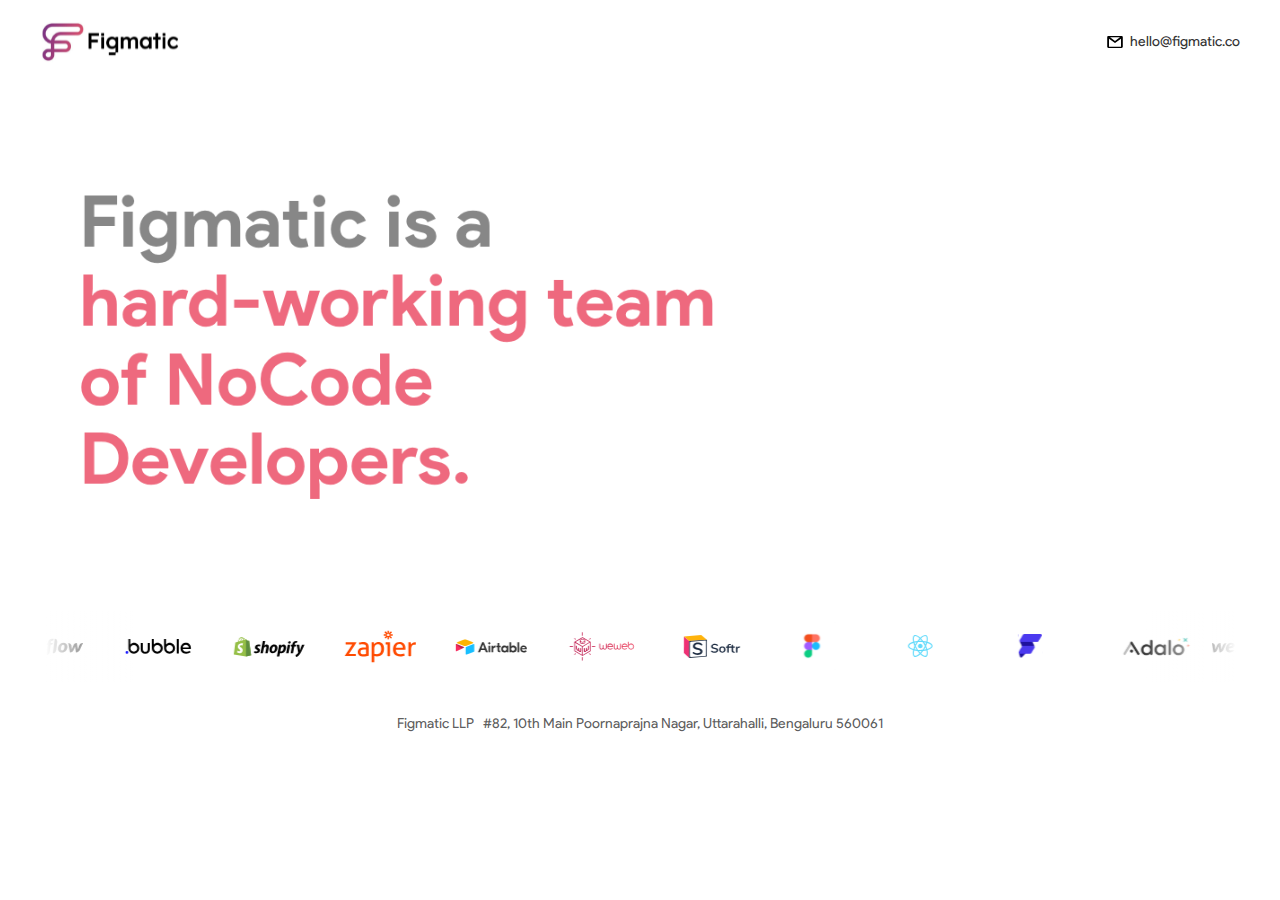
<file: index.html>
<!DOCTYPE html><!-- This site was created in Webflow. https://www.webflow.com --><!-- Last Published: Tue Jun 28 2022 17:50:47 GMT+0000 (Coordinated Universal Time) --><html data-wf-domain="figmatic-new.webflow.io" data-wf-page="623c326711b7430282b4314c" data-wf-site="623c326711b743e486b4314b" data-wf-status="1"><head><meta charset="utf-8"><title>Figmatic | Home</title><meta content="width=device-width, initial-scale=1" name="viewport"><meta content="lgqURaQrEpY2k1dfKmyg0pDXHdGO2Pv-Hbpq-Cs1Fek" name="google-site-verification"><meta content="Webflow" name="generator"><link href="/css/figmatic-new.webflow.00edd2ed0.css" rel="stylesheet" type="text/css"><!--[if lt IE 9]><script src="https://cdnjs.cloudflare.com/ajax/libs/html5shiv/3.7.3/html5shiv.min.js" type="text/javascript"></script><![endif]--><script type="text/javascript">!function(o,c){var n=c.documentElement,t=" w-mod-";n.className+=t+"js",("ontouchstart"in o||o.DocumentTouch&&c instanceof DocumentTouch)&&(n.className+=t+"touch")}(window,document);</script><link href="/images/62baeb62beaf51808050cb40_fav-icon%20-transprent.svg" rel="shortcut icon" type="image/x-icon"><link href="/images/62bae40dae1c9e2cd6a99247_webclip-transperent.svg" rel="apple-touch-icon"></head><body><div class="page-wrapper"><div data-animation="default" data-collapse="none" data-duration="400" data-easing="ease" data-easing2="ease" role="banner" class="nav-header w-nav"><div class="nav-container w-container"><div class="nav-wrapper"><a href="#" class="brand w-nav-brand"><img src="/images/62bae3932013a7e95cb18d5a_Logo-2.svg" alt="" class="nav-brand lazy"></a><nav role="navigation" class="nav-menu w-nav-menu"><img src="/images/62bb1fb39579dae4c1fa7340_icons8-gmail-logo.svg" alt="" class="mail-icon lazy"><a href="mailto:ravi.webflow@gmail.com" class="nav-link w-nav-link">hello@figmatic.co</a></nav><div class="menu-button w-nav-button"><div class="w-icon-nav-menu"></div></div></div></div></div><div class="figmatic-section wf-section"><div class="page-padding"><div class="container-medium w-container"><div class="w-layout-grid faq-grid"><div id="w-node-_8412c563-2467-9d1c-6f92-74c161279877-82b4314c" class="figmatic-heading-block"><h1 data-w-id="d2fc8bc1-772a-87c7-84ea-c04b89b8ab00" style="opacity:0" class="main-heading">Figmatic is a <br>‍<span class="main-heading-red">hard-working team <br>of NoCode Developers.</span></h1></div><div id="w-node-_296c97fe-cd05-a38a-f652-84e6317a5e91-82b4314c" class="figmatic-para-block"><p data-w-id="f1a0774b-393a-3a98-38e4-ce8d06bc64b5" style="opacity:0" class="main-para">We help you balance your workload with our development services. Whether you need help with a couple of web projects per month or a full team of developers that work directly in your systems.</p><p data-w-id="48549417-78dc-eba3-dcbd-e4f91efede1a" style="opacity:0" class="main-para">We are a team of NoCode developers (Not an agency) with vast experience in the design and development of Web and Mobile Applications.</p></div></div></div></div></div><div class="company-section wf-section"><div class="page-padding"><div class="container-medium w-container"><div class="marquee-wrapper"><div data-w-id="e9006ed9-bc8c-4f4f-a98f-b0fb16ab6b37" class="company-logos-block"><div class="w-layout-grid company-grid"><div id="w-node-ba1baba3-7e00-8cac-8ff0-b1728f894124-82b4314c" class="companies-block"><img src="/images/623eff3e57561a35cf8e8f67_Webflow%20Logo.svg" alt="" class="compani-icon lazy"></div><div id="w-node-ba1baba3-7e00-8cac-8ff0-b1728f894126-82b4314c" class="companies-block"><img src="/images/623eff47e48d403c6f79e248_bubble-io-logo-vector%201.svg" alt="" class="compani-icon lazy"></div><div id="w-node-ba1baba3-7e00-8cac-8ff0-b1728f894128-82b4314c" class="companies-block"><img src="/images/623eff4f9f13373165b0ef42_Shopify%20Logo.svg" alt="" class="compani-icon lazy"></div><div id="w-node-ba1baba3-7e00-8cac-8ff0-b1728f89412a-82b4314c" class="companies-block"><img src="/images/623eff55c7b9996d2e88f15e_Zapier%20Logo.svg" alt="" class="compani-icon lazy"></div><div id="w-node-ba1baba3-7e00-8cac-8ff0-b1728f89412c-82b4314c" class="companies-block"><img src="/images/623eff5ca88cf13cf9c508e6_Airtable%20Logo.svg" alt="" class="compani-icon lazy"></div><div id="w-node-ba1baba3-7e00-8cac-8ff0-b1728f89412e-82b4314c" class="companies-block"><img src="/images/623eff62eb9b327addaf7a17_WeWeb%20Logo.svg" alt="" class="compani-icon lazy"></div><div id="w-node-ba1baba3-7e00-8cac-8ff0-b1728f894130-82b4314c" class="companies-block"><img src="/images/623eff67a93841596b6b3450_Softr%20Logo.svg" alt="" class="compani-icon lazy"></div><div id="w-node-ba1baba3-7e00-8cac-8ff0-b1728f894132-82b4314c" class="companies-block"><img src="/images/623eff8f7503baf09e9430db_Figma%20Icon.svg" alt="" class="compani-icon lazy"></div><div id="w-node-ba1baba3-7e00-8cac-8ff0-b1728f894134-82b4314c" class="companies-block"><img src="/images/623eff94a878c43915dc1ce7_React%20Logo.svg" alt="" class="compani-icon lazy"></div><div id="w-node-ba1baba3-7e00-8cac-8ff0-b1728f894136-82b4314c" class="companies-block"><img src="/images/623eff99c7b99921cb88f1d6_Frame%204.svg" alt="" class="compani-icon lazy"></div><div id="w-node-ba1baba3-7e00-8cac-8ff0-b1728f894138-82b4314c" class="companies-block"><img src="/images/623eff9e8f730717d8f6cd12_Adalo%20Logo.svg" alt="" class="compani-icon lazy"></div></div><div class="w-layout-grid company-grid"><div id="w-node-_8e226c24-548c-df13-d674-de7872675e84-82b4314c" class="companies-block"><img src="/images/623eff3e57561a35cf8e8f67_Webflow%20Logo.svg" alt="" class="compani-icon lazy"></div><div id="w-node-_8e226c24-548c-df13-d674-de7872675e86-82b4314c" class="companies-block"><img src="/images/623eff47e48d403c6f79e248_bubble-io-logo-vector%201.svg" alt="" class="compani-icon lazy"></div><div id="w-node-_8e226c24-548c-df13-d674-de7872675e88-82b4314c" class="companies-block"><img src="/images/623eff4f9f13373165b0ef42_Shopify%20Logo.svg" alt="" class="compani-icon lazy"></div><div id="w-node-_8e226c24-548c-df13-d674-de7872675e8a-82b4314c" class="companies-block"><img src="/images/623eff55c7b9996d2e88f15e_Zapier%20Logo.svg" alt="" class="compani-icon lazy"></div><div id="w-node-_8e226c24-548c-df13-d674-de7872675e8c-82b4314c" class="companies-block"><img src="/images/623eff5ca88cf13cf9c508e6_Airtable%20Logo.svg" alt="" class="compani-icon lazy"></div><div id="w-node-_8e226c24-548c-df13-d674-de7872675e8e-82b4314c" class="companies-block"><img src="/images/623eff62eb9b327addaf7a17_WeWeb%20Logo.svg" alt="" class="compani-icon lazy"></div><div id="w-node-_8e226c24-548c-df13-d674-de7872675e90-82b4314c" class="companies-block"><img src="/images/623eff67a93841596b6b3450_Softr%20Logo.svg" alt="" class="compani-icon lazy"></div><div id="w-node-_8e226c24-548c-df13-d674-de7872675e92-82b4314c" class="companies-block"><img src="/images/623eff8f7503baf09e9430db_Figma%20Icon.svg" alt="" class="compani-icon lazy"></div><div id="w-node-_8e226c24-548c-df13-d674-de7872675e94-82b4314c" class="companies-block"><img src="/images/623eff94a878c43915dc1ce7_React%20Logo.svg" alt="" class="compani-icon lazy"></div><div id="w-node-_8e226c24-548c-df13-d674-de7872675e96-82b4314c" class="companies-block"><img src="/images/623eff99c7b99921cb88f1d6_Frame%204.svg" alt="" class="compani-icon lazy"></div><div id="w-node-_8e226c24-548c-df13-d674-de7872675e98-82b4314c" class="companies-block"><img src="/images/623eff9e8f730717d8f6cd12_Adalo%20Logo.svg" alt="" class="compani-icon lazy"></div></div></div><div class="gradient-left-wrapper"></div><div class="gradient-right-wrapper"></div></div></div></div></div><div class="footer-section wf-section"><div class="page-padding"><div class="container-medium w-container"><div class="footer-block"><div class="footer-text">Figmatic LLP &nbsp; #82, 10th Main Poornaprajna Nagar, Uttarahalli, Bengaluru 560061</div></div></div></div></div></div><script src="/js/jquery-3.5.1.min.dc5e7f18c8.js" type="text/javascript" crossorigin="anonymous"></script><script src="/js/webflow.9e2f6c2fe.js" type="text/javascript"></script><!--[if lte IE 9]><script src="//cdnjs.cloudflare.com/ajax/libs/placeholders/3.0.2/placeholders.min.js"></script><![endif]-->
</body></html>
</file>
<file: css/figmatic-new.webflow.00edd2ed0.css>
/* Generated on: Tue Jun 28 2022 17:50:47 GMT+0000 (Coordinated Universal Time) */
/* ==========================================================================
   normalize.css v3.0.3 | MIT License | github.com/necolas/normalize.css 
   ========================================================================== */
/*! normalize.css v3.0.3 | MIT License | github.com/necolas/normalize.css */html{font-family:sans-serif;-ms-text-size-adjust:100%;-webkit-text-size-adjust:100%}body{margin:0}article,aside,details,figcaption,figure,footer,header,hgroup,main,menu,nav,section,summary{display:block}audio,canvas,progress,video{display:inline-block;vertical-align:baseline}audio:not([controls]){display:none;height:0}[hidden],template{display:none}a{background-color:transparent}a:active,a:hover{outline:0}abbr[title]{border-bottom:1px dotted}b,strong{font-weight:bold}dfn{font-style:italic}h1{font-size:2em;margin:.67em 0}mark{background:#ff0;color:#000}small{font-size:80%}sub,sup{font-size:75%;line-height:0;position:relative;vertical-align:baseline}sup{top:-0.5em}sub{bottom:-0.25em}img{border:0}svg:not(:root){overflow:hidden}figure{margin:1em 40px}hr{box-sizing:content-box;height:0}pre{overflow:auto}code,kbd,pre,samp{font-family:monospace,monospace;font-size:1em}button,input,optgroup,select,textarea{color:inherit;font:inherit;margin:0}button{overflow:visible}button,select{text-transform:none}button,html input[type="button"],input[type="reset"]{-webkit-appearance:button;cursor:pointer}button[disabled],html input[disabled]{cursor:default}button::-moz-focus-inner,input::-moz-focus-inner{border:0;padding:0}input{line-height:normal}input[type='checkbox'],input[type='radio']{box-sizing:border-box;padding:0}input[type='number']::-webkit-inner-spin-button,input[type='number']::-webkit-outer-spin-button{height:auto}input[type='search']{-webkit-appearance:none}input[type='search']::-webkit-search-cancel-button,input[type='search']::-webkit-search-decoration{-webkit-appearance:none}fieldset{border:1px solid #c0c0c0;margin:0 2px;padding:.35em .625em .75em}legend{border:0;padding:0}textarea{overflow:auto}optgroup{font-weight:bold}table{border-collapse:collapse;border-spacing:0}td,th{padding:0}

/* ==========================================================================
   Start of base Webflow CSS - If you're looking for some ultra-clean CSS, skip the boilerplate and see the unminified code below.
   ========================================================================== */
@font-face{font-family:'webflow-icons';src:url("[data-uri]") format('truetype');font-weight:normal;font-style:normal}[class^="w-icon-"],[class*=" w-icon-"]{font-family:'webflow-icons' !important;speak:none;font-style:normal;font-weight:normal;font-variant:normal;text-transform:none;line-height:1;-webkit-font-smoothing:antialiased;-moz-osx-font-smoothing:grayscale}.w-icon-slider-right:before{content:"\e600"}.w-icon-slider-left:before{content:"\e601"}.w-icon-nav-menu:before{content:"\e602"}.w-icon-arrow-down:before,.w-icon-dropdown-toggle:before{content:"\e603"}.w-icon-file-upload-remove:before{content:"\e900"}.w-icon-file-upload-icon:before{content:"\e903"}*{-webkit-box-sizing:border-box;-moz-box-sizing:border-box;box-sizing:border-box}html{height:100%}body{margin:0;min-height:100%;background-color:#fff;font-family:Arial,sans-serif;font-size:14px;line-height:20px;color:#333}img{max-width:100%;vertical-align:middle;display:inline-block}html.w-mod-touch *{background-attachment:scroll !important}.w-block{display:block}.w-inline-block{max-width:100%;display:inline-block}.w-clearfix:before,.w-clearfix:after{content:" ";display:table;grid-column-start:1;grid-row-start:1;grid-column-end:2;grid-row-end:2}.w-clearfix:after{clear:both}.w-hidden{display:none}.w-button{display:inline-block;padding:9px 15px;background-color:#3898EC;color:white;border:0;line-height:inherit;text-decoration:none;cursor:pointer;border-radius:0}input.w-button{-webkit-appearance:button}html[data-w-dynpage] [data-w-cloak]{color:transparent !important}.w-webflow-badge,.w-webflow-badge *{position:static;left:auto;top:auto;right:auto;bottom:auto;z-index:auto;display:block;visibility:visible;overflow:visible;overflow-x:visible;overflow-y:visible;box-sizing:border-box;width:auto;height:auto;max-height:none;max-width:none;min-height:0;min-width:0;margin:0;padding:0;float:none;clear:none;border:0 none transparent;border-radius:0;background:none;background-image:none;background-position:0 0;background-size:auto auto;background-repeat:repeat;background-origin:padding-box;background-clip:border-box;background-attachment:scroll;background-color:transparent;box-shadow:none;opacity:1;transform:none;transition:none;direction:ltr;font-family:inherit;font-weight:inherit;color:inherit;font-size:inherit;line-height:inherit;font-style:inherit;font-variant:inherit;text-align:inherit;letter-spacing:inherit;text-decoration:inherit;text-indent:0;text-transform:inherit;list-style-type:disc;text-shadow:none;font-smoothing:auto;vertical-align:baseline;cursor:inherit;white-space:inherit;word-break:normal;word-spacing:normal;word-wrap:normal}.w-webflow-badge{position:fixed !important;display:inline-block !important;visibility:visible !important;z-index:2147483647 !important;top:auto !important;right:12px !important;bottom:12px !important;left:auto !important;color:#AAADB0 !important;background-color:#fff !important;border-radius:3px !important;padding:6px 8px 6px 6px !important;font-size:12px !important;opacity:1 !important;line-height:14px !important;text-decoration:none !important;transform:none !important;margin:0 !important;width:auto !important;height:auto !important;overflow:visible !important;white-space:nowrap;box-shadow:0 0 0 1px rgba(0,0,0,0.1),0 1px 3px rgba(0,0,0,0.1);cursor:pointer}.w-webflow-badge>img{display:inline-block !important;visibility:visible !important;opacity:1 !important;vertical-align:middle !important}h1,h2,h3,h4,h5,h6{font-weight:bold;margin-bottom:10px}h1{font-size:38px;line-height:44px;margin-top:20px}h2{font-size:32px;line-height:36px;margin-top:20px}h3{font-size:24px;line-height:30px;margin-top:20px}h4{font-size:18px;line-height:24px;margin-top:10px}h5{font-size:14px;line-height:20px;margin-top:10px}h6{font-size:12px;line-height:18px;margin-top:10px}p{margin-top:0;margin-bottom:10px}blockquote{margin:0 0 10px 0;padding:10px 20px;border-left:5px solid #E2E2E2;font-size:18px;line-height:22px}figure{margin:0;margin-bottom:10px}figcaption{margin-top:5px;text-align:center}ul,ol{margin-top:0;margin-bottom:10px;padding-left:40px}.w-list-unstyled{padding-left:0;list-style:none}.w-embed:before,.w-embed:after{content:" ";display:table;grid-column-start:1;grid-row-start:1;grid-column-end:2;grid-row-end:2}.w-embed:after{clear:both}.w-video{width:100%;position:relative;padding:0}.w-video iframe,.w-video object,.w-video embed{position:absolute;top:0;left:0;width:100%;height:100%;border:none}fieldset{padding:0;margin:0;border:0}button,html input[type='button'],input[type='reset']{border:0;cursor:pointer;-webkit-appearance:button}.w-form{margin:0 0 15px}.w-form-done{display:none;padding:20px;text-align:center;background-color:#dddddd}.w-form-fail{display:none;margin-top:10px;padding:10px;background-color:#ffdede}label{display:block;margin-bottom:5px;font-weight:bold}.w-input,.w-select{display:block;width:100%;height:38px;padding:8px 12px;margin-bottom:10px;font-size:14px;line-height:1.42857143;color:#333333;vertical-align:middle;background-color:#ffffff;border:1px solid #cccccc}.w-input:-moz-placeholder,.w-select:-moz-placeholder{color:#999}.w-input::-moz-placeholder,.w-select::-moz-placeholder{color:#999;opacity:1}.w-input:-ms-input-placeholder,.w-select:-ms-input-placeholder{color:#999}.w-input::-webkit-input-placeholder,.w-select::-webkit-input-placeholder{color:#999}.w-input:focus,.w-select:focus{border-color:#3898EC;outline:0}.w-input[disabled],.w-select[disabled],.w-input[readonly],.w-select[readonly],fieldset[disabled] .w-input,fieldset[disabled] .w-select{cursor:not-allowed}.w-input[disabled]:not(.w-input-disabled),.w-select[disabled]:not(.w-input-disabled),.w-input[readonly],.w-select[readonly],fieldset[disabled]:not(.w-input-disabled) .w-input,fieldset[disabled]:not(.w-input-disabled) .w-select{background-color:#eeeeee}textarea.w-input,textarea.w-select{height:auto}.w-select{background-color:#f3f3f3}.w-select[multiple]{height:auto}.w-form-label{display:inline-block;cursor:pointer;font-weight:normal;margin-bottom:0}.w-radio{display:block;margin-bottom:5px;padding-left:20px}.w-radio:before,.w-radio:after{content:" ";display:table;grid-column-start:1;grid-row-start:1;grid-column-end:2;grid-row-end:2}.w-radio:after{clear:both}.w-radio-input{margin:4px 0 0;margin-top:1px \9;line-height:normal;float:left;margin-left:-20px}.w-radio-input{margin-top:3px}.w-file-upload{display:block;margin-bottom:10px}.w-file-upload-input{width:.1px;height:.1px;opacity:0;overflow:hidden;position:absolute;z-index:-100}.w-file-upload-default,.w-file-upload-uploading,.w-file-upload-success{display:inline-block;color:#333333}.w-file-upload-error{display:block;margin-top:10px}.w-file-upload-default.w-hidden,.w-file-upload-uploading.w-hidden,.w-file-upload-error.w-hidden,.w-file-upload-success.w-hidden{display:none}.w-file-upload-uploading-btn{display:flex;font-size:14px;font-weight:normal;cursor:pointer;margin:0;padding:8px 12px;border:1px solid #cccccc;background-color:#fafafa}.w-file-upload-file{display:flex;flex-grow:1;justify-content:space-between;margin:0;padding:8px 9px 8px 11px;border:1px solid #cccccc;background-color:#fafafa}.w-file-upload-file-name{font-size:14px;font-weight:normal;display:block}.w-file-remove-link{margin-top:3px;margin-left:10px;width:auto;height:auto;padding:3px;display:block;cursor:pointer}.w-icon-file-upload-remove{margin:auto;font-size:10px}.w-file-upload-error-msg{display:inline-block;color:#ea384c;padding:2px 0}.w-file-upload-info{display:inline-block;line-height:38px;padding:0 12px}.w-file-upload-label{display:inline-block;font-size:14px;font-weight:normal;cursor:pointer;margin:0;padding:8px 12px;border:1px solid #cccccc;background-color:#fafafa}.w-icon-file-upload-icon,.w-icon-file-upload-uploading{display:inline-block;margin-right:8px;width:20px}.w-icon-file-upload-uploading{height:20px}.w-container{margin-left:auto;margin-right:auto;max-width:940px}.w-container:before,.w-container:after{content:" ";display:table;grid-column-start:1;grid-row-start:1;grid-column-end:2;grid-row-end:2}.w-container:after{clear:both}.w-container .w-row{margin-left:-10px;margin-right:-10px}.w-row:before,.w-row:after{content:" ";display:table;grid-column-start:1;grid-row-start:1;grid-column-end:2;grid-row-end:2}.w-row:after{clear:both}.w-row .w-row{margin-left:0;margin-right:0}.w-col{position:relative;float:left;width:100%;min-height:1px;padding-left:10px;padding-right:10px}.w-col .w-col{padding-left:0;padding-right:0}.w-col-1{width:8.33333333%}.w-col-2{width:16.66666667%}.w-col-3{width:25%}.w-col-4{width:33.33333333%}.w-col-5{width:41.66666667%}.w-col-6{width:50%}.w-col-7{width:58.33333333%}.w-col-8{width:66.66666667%}.w-col-9{width:75%}.w-col-10{width:83.33333333%}.w-col-11{width:91.66666667%}.w-col-12{width:100%}.w-hidden-main{display:none !important}@media screen and (max-width:991px){.w-container{max-width:728px}.w-hidden-main{display:inherit !important}.w-hidden-medium{display:none !important}.w-col-medium-1{width:8.33333333%}.w-col-medium-2{width:16.66666667%}.w-col-medium-3{width:25%}.w-col-medium-4{width:33.33333333%}.w-col-medium-5{width:41.66666667%}.w-col-medium-6{width:50%}.w-col-medium-7{width:58.33333333%}.w-col-medium-8{width:66.66666667%}.w-col-medium-9{width:75%}.w-col-medium-10{width:83.33333333%}.w-col-medium-11{width:91.66666667%}.w-col-medium-12{width:100%}.w-col-stack{width:100%;left:auto;right:auto}}@media screen and (max-width:767px){.w-hidden-main{display:inherit !important}.w-hidden-medium{display:inherit !important}.w-hidden-small{display:none !important}.w-row,.w-container .w-row{margin-left:0;margin-right:0}.w-col{width:100%;left:auto;right:auto}.w-col-small-1{width:8.33333333%}.w-col-small-2{width:16.66666667%}.w-col-small-3{width:25%}.w-col-small-4{width:33.33333333%}.w-col-small-5{width:41.66666667%}.w-col-small-6{width:50%}.w-col-small-7{width:58.33333333%}.w-col-small-8{width:66.66666667%}.w-col-small-9{width:75%}.w-col-small-10{width:83.33333333%}.w-col-small-11{width:91.66666667%}.w-col-small-12{width:100%}}@media screen and (max-width:479px){.w-container{max-width:none}.w-hidden-main{display:inherit !important}.w-hidden-medium{display:inherit !important}.w-hidden-small{display:inherit !important}.w-hidden-tiny{display:none !important}.w-col{width:100%}.w-col-tiny-1{width:8.33333333%}.w-col-tiny-2{width:16.66666667%}.w-col-tiny-3{width:25%}.w-col-tiny-4{width:33.33333333%}.w-col-tiny-5{width:41.66666667%}.w-col-tiny-6{width:50%}.w-col-tiny-7{width:58.33333333%}.w-col-tiny-8{width:66.66666667%}.w-col-tiny-9{width:75%}.w-col-tiny-10{width:83.33333333%}.w-col-tiny-11{width:91.66666667%}.w-col-tiny-12{width:100%}}.w-widget{position:relative}.w-widget-map{width:100%;height:400px}.w-widget-map label{width:auto;display:inline}.w-widget-map img{max-width:inherit}.w-widget-map .gm-style-iw{text-align:center}.w-widget-map .gm-style-iw>button{display:none !important}.w-widget-twitter{overflow:hidden}.w-widget-twitter-count-shim{display:inline-block;vertical-align:top;position:relative;width:28px;height:20px;text-align:center;background:white;border:#758696 solid 1px;border-radius:3px}.w-widget-twitter-count-shim *{pointer-events:none;-webkit-user-select:none;-moz-user-select:none;-ms-user-select:none;user-select:none}.w-widget-twitter-count-shim .w-widget-twitter-count-inner{position:relative;font-size:15px;line-height:12px;text-align:center;color:#999;font-family:serif}.w-widget-twitter-count-shim .w-widget-twitter-count-clear{position:relative;display:block}.w-widget-twitter-count-shim.w--large{width:36px;height:28px}.w-widget-twitter-count-shim.w--large .w-widget-twitter-count-inner{font-size:18px;line-height:18px}.w-widget-twitter-count-shim:not(.w--vertical){margin-left:5px;margin-right:8px}.w-widget-twitter-count-shim:not(.w--vertical).w--large{margin-left:6px}.w-widget-twitter-count-shim:not(.w--vertical):before,.w-widget-twitter-count-shim:not(.w--vertical):after{top:50%;left:0;border:solid transparent;content:' ';height:0;width:0;position:absolute;pointer-events:none}.w-widget-twitter-count-shim:not(.w--vertical):before{border-color:rgba(117,134,150,0);border-right-color:#5d6c7b;border-width:4px;margin-left:-9px;margin-top:-4px}.w-widget-twitter-count-shim:not(.w--vertical).w--large:before{border-width:5px;margin-left:-10px;margin-top:-5px}.w-widget-twitter-count-shim:not(.w--vertical):after{border-color:rgba(255,255,255,0);border-right-color:white;border-width:4px;margin-left:-8px;margin-top:-4px}.w-widget-twitter-count-shim:not(.w--vertical).w--large:after{border-width:5px;margin-left:-9px;margin-top:-5px}.w-widget-twitter-count-shim.w--vertical{width:61px;height:33px;margin-bottom:8px}.w-widget-twitter-count-shim.w--vertical:before,.w-widget-twitter-count-shim.w--vertical:after{top:100%;left:50%;border:solid transparent;content:' ';height:0;width:0;position:absolute;pointer-events:none}.w-widget-twitter-count-shim.w--vertical:before{border-color:rgba(117,134,150,0);border-top-color:#5d6c7b;border-width:5px;margin-left:-5px}.w-widget-twitter-count-shim.w--vertical:after{border-color:rgba(255,255,255,0);border-top-color:white;border-width:4px;margin-left:-4px}.w-widget-twitter-count-shim.w--vertical .w-widget-twitter-count-inner{font-size:18px;line-height:22px}.w-widget-twitter-count-shim.w--vertical.w--large{width:76px}.w-background-video{position:relative;overflow:hidden;height:500px;color:white}.w-background-video>video{background-size:cover;background-position:50% 50%;position:absolute;margin:auto;width:100%;height:100%;right:-100%;bottom:-100%;top:-100%;left:-100%;object-fit:cover;z-index:-100}.w-background-video>video::-webkit-media-controls-start-playback-button{display:none !important;-webkit-appearance:none}.w-background-video--control{position:absolute;bottom:1em;right:1em;background-color:transparent;padding:0}.w-background-video--control>[hidden]{display:none !important}.w-slider{position:relative;height:300px;text-align:center;background:#dddddd;clear:both;-webkit-tap-highlight-color:rgba(0,0,0,0);tap-highlight-color:rgba(0,0,0,0)}.w-slider-mask{position:relative;display:block;overflow:hidden;z-index:1;left:0;right:0;height:100%;white-space:nowrap}.w-slide{position:relative;display:inline-block;vertical-align:top;width:100%;height:100%;white-space:normal;text-align:left}.w-slider-nav{position:absolute;z-index:2;top:auto;right:0;bottom:0;left:0;margin:auto;padding-top:10px;height:40px;text-align:center;-webkit-tap-highlight-color:rgba(0,0,0,0);tap-highlight-color:rgba(0,0,0,0)}.w-slider-nav.w-round>div{border-radius:100%}.w-slider-nav.w-num>div{width:auto;height:auto;padding:.2em .5em;font-size:inherit;line-height:inherit}.w-slider-nav.w-shadow>div{box-shadow:0 0 3px rgba(51,51,51,0.4)}.w-slider-nav-invert{color:#fff}.w-slider-nav-invert>div{background-color:rgba(34,34,34,0.4)}.w-slider-nav-invert>div.w-active{background-color:#222}.w-slider-dot{position:relative;display:inline-block;width:1em;height:1em;background-color:rgba(255,255,255,0.4);cursor:pointer;margin:0 3px .5em;transition:background-color 100ms,color 100ms}.w-slider-dot.w-active{background-color:#fff}.w-slider-dot:focus{outline:none;box-shadow:0 0 0 2px #fff}.w-slider-dot:focus.w-active{box-shadow:none}.w-slider-arrow-left,.w-slider-arrow-right{position:absolute;width:80px;top:0;right:0;bottom:0;left:0;margin:auto;cursor:pointer;overflow:hidden;color:white;font-size:40px;-webkit-tap-highlight-color:rgba(0,0,0,0);tap-highlight-color:rgba(0,0,0,0);-webkit-user-select:none;-moz-user-select:none;-ms-user-select:none;user-select:none}.w-slider-arrow-left [class^='w-icon-'],.w-slider-arrow-right [class^='w-icon-'],.w-slider-arrow-left [class*=' w-icon-'],.w-slider-arrow-right [class*=' w-icon-']{position:absolute}.w-slider-arrow-left:focus,.w-slider-arrow-right:focus{outline:0}.w-slider-arrow-left{z-index:3;right:auto}.w-slider-arrow-right{z-index:4;left:auto}.w-icon-slider-left,.w-icon-slider-right{top:0;right:0;bottom:0;left:0;margin:auto;width:1em;height:1em}.w-slider-aria-label{border:0;clip:rect(0 0 0 0);height:1px;margin:-1px;overflow:hidden;padding:0;position:absolute;width:1px}.w-slider-force-show{display:block !important}.w-dropdown{display:inline-block;position:relative;text-align:left;margin-left:auto;margin-right:auto;z-index:900}.w-dropdown-btn,.w-dropdown-toggle,.w-dropdown-link{position:relative;vertical-align:top;text-decoration:none;color:#222222;padding:20px;text-align:left;margin-left:auto;margin-right:auto;white-space:nowrap}.w-dropdown-toggle{-webkit-user-select:none;-moz-user-select:none;-ms-user-select:none;user-select:none;display:inline-block;cursor:pointer;padding-right:40px}.w-dropdown-toggle:focus{outline:0}.w-icon-dropdown-toggle{position:absolute;top:0;right:0;bottom:0;margin:auto;margin-right:20px;width:1em;height:1em}.w-dropdown-list{position:absolute;background:#dddddd;display:none;min-width:100%}.w-dropdown-list.w--open{display:block}.w-dropdown-link{padding:10px 20px;display:block;color:#222222}.w-dropdown-link.w--current{color:#0082f3}.w-dropdown-link:focus{outline:0}@media screen and (max-width:767px){.w-nav-brand{padding-left:10px}}.w-lightbox-backdrop{color:#000;cursor:auto;font-family:serif;font-size:medium;font-style:normal;font-variant:normal;font-weight:normal;letter-spacing:normal;line-height:normal;list-style:disc;text-align:start;text-indent:0;text-shadow:none;text-transform:none;visibility:visible;white-space:normal;word-break:normal;word-spacing:normal;word-wrap:normal;position:fixed;top:0;right:0;bottom:0;left:0;color:#fff;font-family:"Helvetica Neue",Helvetica,Ubuntu,"Segoe UI",Verdana,sans-serif;font-size:17px;line-height:1.2;font-weight:300;text-align:center;background:rgba(0,0,0,0.9);z-index:2000;outline:0;opacity:0;-webkit-user-select:none;-moz-user-select:none;-ms-user-select:none;-webkit-tap-highlight-color:transparent;-webkit-transform:translate(0, 0)}.w-lightbox-backdrop,.w-lightbox-container{height:100%;overflow:auto;-webkit-overflow-scrolling:touch}.w-lightbox-content{position:relative;height:100vh;overflow:hidden}.w-lightbox-view{position:absolute;width:100vw;height:100vh;opacity:0}.w-lightbox-view:before{content:"";height:100vh}.w-lightbox-group,.w-lightbox-group .w-lightbox-view,.w-lightbox-group .w-lightbox-view:before{height:86vh}.w-lightbox-frame,.w-lightbox-view:before{display:inline-block;vertical-align:middle}.w-lightbox-figure{position:relative;margin:0}.w-lightbox-group .w-lightbox-figure{cursor:pointer}.w-lightbox-img{width:auto;height:auto;max-width:none}.w-lightbox-image{display:block;float:none;max-width:100vw;max-height:100vh}.w-lightbox-group .w-lightbox-image{max-height:86vh}.w-lightbox-caption{position:absolute;right:0;bottom:0;left:0;padding:.5em 1em;background:rgba(0,0,0,0.4);text-align:left;text-overflow:ellipsis;white-space:nowrap;overflow:hidden}.w-lightbox-embed{position:absolute;top:0;right:0;bottom:0;left:0;width:100%;height:100%}.w-lightbox-control{position:absolute;top:0;width:4em;background-size:24px;background-repeat:no-repeat;background-position:center;cursor:pointer;-webkit-transition:all .3s;transition:all .3s}.w-lightbox-left{display:none;bottom:0;left:0;background-image:url("[data-uri]")}.w-lightbox-right{display:none;right:0;bottom:0;background-image:url("[data-uri]")}.w-lightbox-close{right:0;height:2.6em;background-image:url("[data-uri]");background-size:18px}.w-lightbox-strip{position:absolute;bottom:0;left:0;right:0;padding:0 1vh;line-height:0;white-space:nowrap;overflow-x:auto;overflow-y:hidden}.w-lightbox-item{display:inline-block;width:10vh;padding:2vh 1vh;box-sizing:content-box;cursor:pointer;-webkit-transform:translate3d(0, 0, 0)}.w-lightbox-active{opacity:.3}.w-lightbox-thumbnail{position:relative;height:10vh;background:#222;overflow:hidden}.w-lightbox-thumbnail-image{position:absolute;top:0;left:0}.w-lightbox-thumbnail .w-lightbox-tall{top:50%;width:100%;-webkit-transform:translate(0, -50%);-ms-transform:translate(0, -50%);transform:translate(0, -50%)}.w-lightbox-thumbnail .w-lightbox-wide{left:50%;height:100%;-webkit-transform:translate(-50%, 0);-ms-transform:translate(-50%, 0);transform:translate(-50%, 0)}.w-lightbox-spinner{position:absolute;top:50%;left:50%;box-sizing:border-box;width:40px;height:40px;margin-top:-20px;margin-left:-20px;border:5px solid rgba(0,0,0,0.4);border-radius:50%;-webkit-animation:spin .8s infinite linear;animation:spin .8s infinite linear}.w-lightbox-spinner:after{content:"";position:absolute;top:-4px;right:-4px;bottom:-4px;left:-4px;border:3px solid transparent;border-bottom-color:#fff;border-radius:50%}.w-lightbox-hide{display:none}.w-lightbox-noscroll{overflow:hidden}@media (min-width:768px){.w-lightbox-content{height:96vh;margin-top:2vh}.w-lightbox-view,.w-lightbox-view:before{height:96vh}.w-lightbox-group,.w-lightbox-group .w-lightbox-view,.w-lightbox-group .w-lightbox-view:before{height:84vh}.w-lightbox-image{max-width:96vw;max-height:96vh}.w-lightbox-group .w-lightbox-image{max-width:82.3vw;max-height:84vh}.w-lightbox-left,.w-lightbox-right{display:block;opacity:.5}.w-lightbox-close{opacity:.8}.w-lightbox-control:hover{opacity:1}}.w-lightbox-inactive,.w-lightbox-inactive:hover{opacity:0}.w-richtext:before,.w-richtext:after{content:" ";display:table;grid-column-start:1;grid-row-start:1;grid-column-end:2;grid-row-end:2}.w-richtext:after{clear:both}.w-richtext[contenteditable="true"]:before,.w-richtext[contenteditable="true"]:after{white-space:initial}.w-richtext ol,.w-richtext ul{overflow:hidden}.w-richtext .w-richtext-figure-selected.w-richtext-figure-type-video div:after,.w-richtext .w-richtext-figure-selected[data-rt-type="video"] div:after{outline:2px solid #2895f7}.w-richtext .w-richtext-figure-selected.w-richtext-figure-type-image div,.w-richtext .w-richtext-figure-selected[data-rt-type="image"] div{outline:2px solid #2895f7}.w-richtext figure.w-richtext-figure-type-video>div:after,.w-richtext figure[data-rt-type="video"]>div:after{content:'';position:absolute;display:none;left:0;top:0;right:0;bottom:0}.w-richtext figure{position:relative;max-width:60%}.w-richtext figure>div:before{cursor:default !important}.w-richtext figure img{width:100%}.w-richtext figure figcaption.w-richtext-figcaption-placeholder{opacity:.6}.w-richtext figure div{font-size:0;color:transparent}.w-richtext figure.w-richtext-figure-type-image,.w-richtext figure[data-rt-type="image"]{display:table}.w-richtext figure.w-richtext-figure-type-image>div,.w-richtext figure[data-rt-type="image"]>div{display:inline-block}.w-richtext figure.w-richtext-figure-type-image>figcaption,.w-richtext figure[data-rt-type="image"]>figcaption{display:table-caption;caption-side:bottom}.w-richtext figure.w-richtext-figure-type-video,.w-richtext figure[data-rt-type="video"]{width:60%;height:0}.w-richtext figure.w-richtext-figure-type-video iframe,.w-richtext figure[data-rt-type="video"] iframe{position:absolute;top:0;left:0;width:100%;height:100%}.w-richtext figure.w-richtext-figure-type-video>div,.w-richtext figure[data-rt-type="video"]>div{width:100%}.w-richtext figure.w-richtext-align-center{margin-right:auto;margin-left:auto;clear:both}.w-richtext figure.w-richtext-align-center.w-richtext-figure-type-image>div,.w-richtext figure.w-richtext-align-center[data-rt-type="image"]>div{max-width:100%}.w-richtext figure.w-richtext-align-normal{clear:both}.w-richtext figure.w-richtext-align-fullwidth{width:100%;max-width:100%;text-align:center;clear:both;display:block;margin-right:auto;margin-left:auto}.w-richtext figure.w-richtext-align-fullwidth>div{display:inline-block;padding-bottom:inherit}.w-richtext figure.w-richtext-align-fullwidth>figcaption{display:block}.w-richtext figure.w-richtext-align-floatleft{float:left;margin-right:15px;clear:none}.w-richtext figure.w-richtext-align-floatright{float:right;margin-left:15px;clear:none}.w-nav{position:relative;background:#dddddd;z-index:1000}.w-nav:before,.w-nav:after{content:" ";display:table;grid-column-start:1;grid-row-start:1;grid-column-end:2;grid-row-end:2}.w-nav:after{clear:both}.w-nav-brand{position:relative;float:left;text-decoration:none;color:#333333}.w-nav-link{position:relative;display:inline-block;vertical-align:top;text-decoration:none;color:#222222;padding:20px;text-align:left;margin-left:auto;margin-right:auto}.w-nav-link.w--current{color:#0082f3}.w-nav-menu{position:relative;float:right}[data-nav-menu-open]{display:block !important;position:absolute;top:100%;left:0;right:0;background:#C8C8C8;text-align:center;overflow:visible;min-width:200px}.w--nav-link-open{display:block;position:relative}.w-nav-overlay{position:absolute;overflow:hidden;display:none;top:100%;left:0;right:0;width:100%}.w-nav-overlay [data-nav-menu-open]{top:0}.w-nav[data-animation="over-left"] .w-nav-overlay{width:auto}.w-nav[data-animation="over-left"] .w-nav-overlay,.w-nav[data-animation="over-left"] [data-nav-menu-open]{right:auto;z-index:1;top:0}.w-nav[data-animation="over-right"] .w-nav-overlay{width:auto}.w-nav[data-animation="over-right"] .w-nav-overlay,.w-nav[data-animation="over-right"] [data-nav-menu-open]{left:auto;z-index:1;top:0}.w-nav-button{position:relative;float:right;padding:18px;font-size:24px;display:none;cursor:pointer;-webkit-tap-highlight-color:rgba(0,0,0,0);tap-highlight-color:rgba(0,0,0,0);-webkit-user-select:none;-moz-user-select:none;-ms-user-select:none;user-select:none}.w-nav-button:focus{outline:0}.w-nav-button.w--open{background-color:#C8C8C8;color:white}.w-nav[data-collapse="all"] .w-nav-menu{display:none}.w-nav[data-collapse="all"] .w-nav-button{display:block}.w--nav-dropdown-open{display:block}.w--nav-dropdown-toggle-open{display:block}.w--nav-dropdown-list-open{position:static}@media screen and (max-width:991px){.w-nav[data-collapse="medium"] .w-nav-menu{display:none}.w-nav[data-collapse="medium"] .w-nav-button{display:block}}@media screen and (max-width:767px){.w-nav[data-collapse="small"] .w-nav-menu{display:none}.w-nav[data-collapse="small"] .w-nav-button{display:block}.w-nav-brand{padding-left:10px}}@media screen and (max-width:479px){.w-nav[data-collapse="tiny"] .w-nav-menu{display:none}.w-nav[data-collapse="tiny"] .w-nav-button{display:block}}.w-tabs{position:relative}.w-tabs:before,.w-tabs:after{content:" ";display:table;grid-column-start:1;grid-row-start:1;grid-column-end:2;grid-row-end:2}.w-tabs:after{clear:both}.w-tab-menu{position:relative}.w-tab-link{position:relative;display:inline-block;vertical-align:top;text-decoration:none;padding:9px 30px;text-align:left;cursor:pointer;color:#222222;background-color:#dddddd}.w-tab-link.w--current{background-color:#C8C8C8}.w-tab-link:focus{outline:0}.w-tab-content{position:relative;display:block;overflow:hidden}.w-tab-pane{position:relative;display:none}.w--tab-active{display:block}@media screen and (max-width:479px){.w-tab-link{display:block}}.w-ix-emptyfix:after{content:""}@keyframes spin{0%{transform:rotate(0deg)}100%{transform:rotate(360deg)}}.w-dyn-empty{padding:10px;background-color:#dddddd}.w-dyn-hide{display:none !important}.w-dyn-bind-empty{display:none !important}.w-condition-invisible{display:none !important}.wf-layout-layout{display:grid !important}.wf-layout-cell{display:flex !important}

/* ==========================================================================
   Start of custom Webflow CSS
   ========================================================================== */
.w-layout-grid {
  display: -ms-grid;
  display: grid;
  grid-auto-columns: 1fr;
  -ms-grid-columns: 1fr 1fr;
  grid-template-columns: 1fr 1fr;
  -ms-grid-rows: auto auto;
  grid-template-rows: auto auto;
  grid-row-gap: 16px;
  grid-column-gap: 16px;
}

body {
  font-family: 'Product sans', sans-serif;
  color: #333;
  font-size: 14px;
  line-height: 20px;
  font-weight: 400;
}

.nav-header {
  background-color: transparent;
}

.nav-container {
  max-width: 100%;
  margin-right: auto;
  margin-left: auto;
  padding: 20px 40px;
}

.mail-icon {
  width: 18px;
  margin-right: 6px;
}

.nav-link {
  padding: 0px;
  color: #333;
}

.figmatic-section {
  padding-top: 80px;
  padding-bottom: 80px;
}

.container-medium {
  max-width: 1326px;
}

.faq-grid {
  -webkit-box-pack: justify;
  -webkit-justify-content: space-between;
  -ms-flex-pack: justify;
  justify-content: space-between;
  grid-column-gap: 0px;
  grid-row-gap: 63px;
  -ms-grid-columns: 64% 34%;
  grid-template-columns: 64% 34%;
  -ms-grid-rows: auto;
  grid-template-rows: auto;
}

.figmatic-heading-block {
  max-width: 845px;
}

.main-heading {
  max-height: none;
  max-width: none;
  margin-top: 0px;
  margin-bottom: 0px;
  font-size: 80px;
  line-height: 88px;
  font-weight: 700;
}

.main-heading-red {
  color: #e20025;
}

.main-para {
  margin-bottom: 20px;
  color: rgba(51, 51, 51, 0.8);
  font-size: 18px;
  line-height: 24px;
  letter-spacing: 0.4px;
}

.company-section {
  max-width: none;
  margin-bottom: 32px;
  padding-top: 15px;
}

.company-grid {
  width: 50%;
  margin-right: 20px;
  grid-column-gap: 40px;
  grid-row-gap: 40px;
  -ms-grid-columns: 1fr 1fr 1fr 1fr 1fr 1fr 1fr 1fr 1fr 1fr 1fr;
  grid-template-columns: 1fr 1fr 1fr 1fr 1fr 1fr 1fr 1fr 1fr 1fr 1fr;
  -ms-grid-rows: auto;
  grid-template-rows: auto;
}

.companies-container {
  overflow: hidden;
  max-width: 1316px;
}

.nav-menu {
  display: -webkit-box;
  display: -webkit-flex;
  display: -ms-flexbox;
  display: flex;
  -webkit-box-align: center;
  -webkit-align-items: center;
  -ms-flex-align: center;
  align-items: center;
}

.footer-section {
  padding-bottom: 40px;
}

.footer-block {
  text-align: center;
}

.footer-text {
  color: rgba(51, 51, 51, 0.8);
}

.company-grid-copy {
  grid-column-gap: 40px;
  grid-row-gap: 40px;
  -ms-grid-columns: 1fr 1fr 1fr 1fr 1fr 1fr 1fr 1fr 1fr 1fr 1fr;
  grid-template-columns: 1fr 1fr 1fr 1fr 1fr 1fr 1fr 1fr 1fr 1fr 1fr;
  -ms-grid-rows: auto;
  grid-template-rows: auto;
}

.company-logos-block {
  display: -webkit-box;
  display: -webkit-flex;
  display: -ms-flexbox;
  display: flex;
  overflow: visible;
  width: 200%;
  -webkit-box-align: center;
  -webkit-align-items: center;
  -ms-flex-align: center;
  align-items: center;
}

.page-padding {
  padding-right: 40px;
  padding-left: 40px;
}

.marquee-wrapper {
  position: relative;
  overflow: hidden;
  width: 100%;
}

.gradient-left-wrapper {
  position: absolute;
  left: 0%;
  top: 0%;
  right: auto;
  bottom: auto;
  width: 8%;
  height: 100%;
  background-image: -webkit-gradient(linear, left top, right top, color-stop(6%, #fff), to(transparent));
  background-image: linear-gradient(90deg, #fff 6%, transparent);
}

.gradient-right-wrapper {
  position: absolute;
  left: auto;
  top: 0%;
  right: 0%;
  bottom: auto;
  width: 8%;
  height: 100%;
  background-image: -webkit-gradient(linear, left top, right top, from(transparent), color-stop(96%, #fff));
  background-image: linear-gradient(90deg, transparent, #fff 96%);
}

.nav-wrapper {
  display: -webkit-box;
  display: -webkit-flex;
  display: -ms-flexbox;
  display: flex;
  -webkit-box-pack: justify;
  -webkit-justify-content: space-between;
  -ms-flex-pack: justify;
  justify-content: space-between;
  -webkit-box-align: center;
  -webkit-align-items: center;
  -ms-flex-align: center;
  align-items: center;
}

@media screen and (min-width: 1440px) {
  .nav-header {
    background-color: transparent;
  }

  .nav-container {
    margin-right: auto;
    margin-left: auto;
  }

  .figmatic-section {
    padding-top: 120px;
    padding-bottom: 120px;
  }

  .figmatic-heading-block {
    max-width: none;
  }

  .main-heading {
    margin-top: 0px;
    margin-bottom: 0px;
  }

  .main-para {
    margin-bottom: 20px;
  }

  .main-para-2 {
    margin-bottom: 0px;
  }

  .company-section {
    max-width: none;
  }

  .company-grid {
    display: -webkit-box;
    display: -webkit-flex;
    display: -ms-flexbox;
    display: flex;
    width: 100%;
    -webkit-justify-content: space-around;
    -ms-flex-pack: distribute;
    justify-content: space-around;
    grid-auto-columns: 1fr;
    -ms-grid-columns: 1fr 1fr 1fr 1fr 1fr 1fr 1fr 1fr 1fr 1fr 1fr;
    grid-template-columns: 1fr 1fr 1fr 1fr 1fr 1fr 1fr 1fr 1fr 1fr 1fr;
    -ms-grid-rows: auto;
    grid-template-rows: auto;
  }

  .nav-menu {
    font-family: GraphikRegular, sans-serif;
    font-size: 16px;
    line-height: 32px;
    letter-spacing: -0.78px;
  }

  .footer-block {
    text-align: center;
  }

  .body {
    color: #636772;
  }

  .company-grid-copy {
    display: -webkit-box;
    display: -webkit-flex;
    display: -ms-flexbox;
    display: flex;
    width: 100%;
    -webkit-justify-content: space-around;
    -ms-flex-pack: distribute;
    justify-content: space-around;
    grid-auto-columns: 1fr;
    -ms-grid-columns: 1fr 1fr 1fr 1fr 1fr 1fr 1fr 1fr 1fr 1fr 1fr;
    grid-template-columns: 1fr 1fr 1fr 1fr 1fr 1fr 1fr 1fr 1fr 1fr 1fr;
    -ms-grid-rows: auto;
    grid-template-rows: auto;
  }

  .company-logos-block {
    overflow: hidden;
  }
}

@media screen and (max-width: 991px) {
  .footer-section {
    padding-bottom: 40px;
  }
}

@media screen and (max-width: 767px) {
  .nav-container {
    padding-right: 20px;
    padding-left: 20px;
  }

  .figmatic-section {
    padding-top: 60px;
    padding-bottom: 60px;
  }

  .faq-grid {
    grid-row-gap: 32px;
    -ms-grid-columns: auto;
    grid-template-columns: auto;
  }

  .figmatic-para-block {
    max-width: 90%;
  }

  .main-heading {
    font-size: 60px;
    line-height: 68px;
  }

  .companies-block {
    width: 40px;
  }

  .page-padding {
    padding-right: 20px;
    padding-left: 20px;
  }

  .menu-button {
    padding: 0px;
  }
}

@media screen and (max-width: 479px) {
  .main-heading {
    font-size: 42px;
    line-height: 48px;
  }

  .company-grid {
    width: 100%;
    grid-column-gap: 32px;
    grid-row-gap: 32px;
  }

  .brand {
    max-width: 138px;
    padding-left: 0px;
  }

  .marquee-wrapper {
    overflow: hidden;
  }
}

#w-node-_8412c563-2467-9d1c-6f92-74c161279877-82b4314c {
  -ms-grid-column: span 1;
  grid-column-start: span 1;
  -ms-grid-column-span: 1;
  grid-column-end: span 1;
  -ms-grid-row: span 1;
  grid-row-start: span 1;
  -ms-grid-row-span: 1;
  grid-row-end: span 1;
}

#w-node-_296c97fe-cd05-a38a-f652-84e6317a5e91-82b4314c {
  -ms-grid-column: span 1;
  grid-column-start: span 1;
  -ms-grid-column-span: 1;
  grid-column-end: span 1;
  -ms-grid-row: span 1;
  grid-row-start: span 1;
  -ms-grid-row-span: 1;
  grid-row-end: span 1;
}

#w-node-ba1baba3-7e00-8cac-8ff0-b1728f894124-82b4314c {
  -ms-grid-column: span 1;
  grid-column-start: span 1;
  -ms-grid-column-span: 1;
  grid-column-end: span 1;
  -ms-grid-row: span 1;
  grid-row-start: span 1;
  -ms-grid-row-span: 1;
  grid-row-end: span 1;
  -ms-grid-column-align: auto;
  justify-self: auto;
  -ms-grid-row-align: center;
  align-self: center;
}

#w-node-ba1baba3-7e00-8cac-8ff0-b1728f894126-82b4314c {
  -ms-grid-column: span 1;
  grid-column-start: span 1;
  -ms-grid-column-span: 1;
  grid-column-end: span 1;
  -ms-grid-row: span 1;
  grid-row-start: span 1;
  -ms-grid-row-span: 1;
  grid-row-end: span 1;
}

#w-node-ba1baba3-7e00-8cac-8ff0-b1728f894128-82b4314c {
  -ms-grid-column: span 1;
  grid-column-start: span 1;
  -ms-grid-column-span: 1;
  grid-column-end: span 1;
  -ms-grid-row: span 1;
  grid-row-start: span 1;
  -ms-grid-row-span: 1;
  grid-row-end: span 1;
  -ms-grid-column-align: auto;
  justify-self: auto;
  -ms-grid-row-align: center;
  align-self: center;
}

#w-node-ba1baba3-7e00-8cac-8ff0-b1728f89412a-82b4314c {
  -ms-grid-column: span 1;
  grid-column-start: span 1;
  -ms-grid-column-span: 1;
  grid-column-end: span 1;
  -ms-grid-row: span 1;
  grid-row-start: span 1;
  -ms-grid-row-span: 1;
  grid-row-end: span 1;
  -ms-grid-row-align: center;
  align-self: center;
}

#w-node-ba1baba3-7e00-8cac-8ff0-b1728f89412c-82b4314c {
  -ms-grid-column: span 1;
  grid-column-start: span 1;
  -ms-grid-column-span: 1;
  grid-column-end: span 1;
  -ms-grid-row: span 1;
  grid-row-start: span 1;
  -ms-grid-row-span: 1;
  grid-row-end: span 1;
  -ms-grid-row-align: center;
  align-self: center;
}

#w-node-ba1baba3-7e00-8cac-8ff0-b1728f89412e-82b4314c {
  -ms-grid-column: span 1;
  grid-column-start: span 1;
  -ms-grid-column-span: 1;
  grid-column-end: span 1;
  -ms-grid-row: span 1;
  grid-row-start: span 1;
  -ms-grid-row-span: 1;
  grid-row-end: span 1;
  -ms-grid-row-align: center;
  align-self: center;
}

#w-node-ba1baba3-7e00-8cac-8ff0-b1728f894130-82b4314c {
  -ms-grid-column: span 1;
  grid-column-start: span 1;
  -ms-grid-column-span: 1;
  grid-column-end: span 1;
  -ms-grid-row: span 1;
  grid-row-start: span 1;
  -ms-grid-row-span: 1;
  grid-row-end: span 1;
  -ms-grid-row-align: center;
  align-self: center;
}

#w-node-ba1baba3-7e00-8cac-8ff0-b1728f894132-82b4314c {
  -ms-grid-column: span 1;
  grid-column-start: span 1;
  -ms-grid-column-span: 1;
  grid-column-end: span 1;
  -ms-grid-row: span 1;
  grid-row-start: span 1;
  -ms-grid-row-span: 1;
  grid-row-end: span 1;
  -ms-grid-row-align: center;
  align-self: center;
}

#w-node-ba1baba3-7e00-8cac-8ff0-b1728f894134-82b4314c {
  -ms-grid-column: span 1;
  grid-column-start: span 1;
  -ms-grid-column-span: 1;
  grid-column-end: span 1;
  -ms-grid-row: span 1;
  grid-row-start: span 1;
  -ms-grid-row-span: 1;
  grid-row-end: span 1;
  -ms-grid-row-align: center;
  align-self: center;
}

#w-node-ba1baba3-7e00-8cac-8ff0-b1728f894136-82b4314c {
  -ms-grid-column: span 1;
  grid-column-start: span 1;
  -ms-grid-column-span: 1;
  grid-column-end: span 1;
  -ms-grid-row: span 1;
  grid-row-start: span 1;
  -ms-grid-row-span: 1;
  grid-row-end: span 1;
  -ms-grid-row-align: center;
  align-self: center;
}

#w-node-ba1baba3-7e00-8cac-8ff0-b1728f894138-82b4314c {
  -ms-grid-column: span 1;
  grid-column-start: span 1;
  -ms-grid-column-span: 1;
  grid-column-end: span 1;
  -ms-grid-row: span 1;
  grid-row-start: span 1;
  -ms-grid-row-span: 1;
  grid-row-end: span 1;
  -ms-grid-row-align: center;
  align-self: center;
}

#w-node-_8e226c24-548c-df13-d674-de7872675e84-82b4314c {
  -ms-grid-column: span 1;
  grid-column-start: span 1;
  -ms-grid-column-span: 1;
  grid-column-end: span 1;
  -ms-grid-row: span 1;
  grid-row-start: span 1;
  -ms-grid-row-span: 1;
  grid-row-end: span 1;
  -ms-grid-column-align: auto;
  justify-self: auto;
  -ms-grid-row-align: center;
  align-self: center;
}

#w-node-_8e226c24-548c-df13-d674-de7872675e86-82b4314c {
  -ms-grid-column: span 1;
  grid-column-start: span 1;
  -ms-grid-column-span: 1;
  grid-column-end: span 1;
  -ms-grid-row: span 1;
  grid-row-start: span 1;
  -ms-grid-row-span: 1;
  grid-row-end: span 1;
}

#w-node-_8e226c24-548c-df13-d674-de7872675e88-82b4314c {
  -ms-grid-column: span 1;
  grid-column-start: span 1;
  -ms-grid-column-span: 1;
  grid-column-end: span 1;
  -ms-grid-row: span 1;
  grid-row-start: span 1;
  -ms-grid-row-span: 1;
  grid-row-end: span 1;
  -ms-grid-column-align: auto;
  justify-self: auto;
  -ms-grid-row-align: center;
  align-self: center;
}

#w-node-_8e226c24-548c-df13-d674-de7872675e8a-82b4314c {
  -ms-grid-column: span 1;
  grid-column-start: span 1;
  -ms-grid-column-span: 1;
  grid-column-end: span 1;
  -ms-grid-row: span 1;
  grid-row-start: span 1;
  -ms-grid-row-span: 1;
  grid-row-end: span 1;
  -ms-grid-row-align: center;
  align-self: center;
}

#w-node-_8e226c24-548c-df13-d674-de7872675e8c-82b4314c {
  -ms-grid-column: span 1;
  grid-column-start: span 1;
  -ms-grid-column-span: 1;
  grid-column-end: span 1;
  -ms-grid-row: span 1;
  grid-row-start: span 1;
  -ms-grid-row-span: 1;
  grid-row-end: span 1;
  -ms-grid-row-align: center;
  align-self: center;
}

#w-node-_8e226c24-548c-df13-d674-de7872675e8e-82b4314c {
  -ms-grid-column: span 1;
  grid-column-start: span 1;
  -ms-grid-column-span: 1;
  grid-column-end: span 1;
  -ms-grid-row: span 1;
  grid-row-start: span 1;
  -ms-grid-row-span: 1;
  grid-row-end: span 1;
  -ms-grid-row-align: center;
  align-self: center;
}

#w-node-_8e226c24-548c-df13-d674-de7872675e90-82b4314c {
  -ms-grid-column: span 1;
  grid-column-start: span 1;
  -ms-grid-column-span: 1;
  grid-column-end: span 1;
  -ms-grid-row: span 1;
  grid-row-start: span 1;
  -ms-grid-row-span: 1;
  grid-row-end: span 1;
  -ms-grid-row-align: center;
  align-self: center;
}

#w-node-_8e226c24-548c-df13-d674-de7872675e92-82b4314c {
  -ms-grid-column: span 1;
  grid-column-start: span 1;
  -ms-grid-column-span: 1;
  grid-column-end: span 1;
  -ms-grid-row: span 1;
  grid-row-start: span 1;
  -ms-grid-row-span: 1;
  grid-row-end: span 1;
  -ms-grid-row-align: center;
  align-self: center;
}

#w-node-_8e226c24-548c-df13-d674-de7872675e94-82b4314c {
  -ms-grid-column: span 1;
  grid-column-start: span 1;
  -ms-grid-column-span: 1;
  grid-column-end: span 1;
  -ms-grid-row: span 1;
  grid-row-start: span 1;
  -ms-grid-row-span: 1;
  grid-row-end: span 1;
  -ms-grid-row-align: center;
  align-self: center;
}

#w-node-_8e226c24-548c-df13-d674-de7872675e96-82b4314c {
  -ms-grid-column: span 1;
  grid-column-start: span 1;
  -ms-grid-column-span: 1;
  grid-column-end: span 1;
  -ms-grid-row: span 1;
  grid-row-start: span 1;
  -ms-grid-row-span: 1;
  grid-row-end: span 1;
  -ms-grid-row-align: center;
  align-self: center;
}

#w-node-_8e226c24-548c-df13-d674-de7872675e98-82b4314c {
  -ms-grid-column: span 1;
  grid-column-start: span 1;
  -ms-grid-column-span: 1;
  grid-column-end: span 1;
  -ms-grid-row: span 1;
  grid-row-start: span 1;
  -ms-grid-row-span: 1;
  grid-row-end: span 1;
  -ms-grid-row-align: center;
  align-self: center;
}

@media screen and (min-width: 1440px) {
  #w-node-_8412c563-2467-9d1c-6f92-74c161279877-82b4314c {
    -ms-grid-column: span 1;
    grid-column-start: span 1;
    -ms-grid-column-span: 1;
    grid-column-end: span 1;
    -ms-grid-row: span 1;
    grid-row-start: span 1;
    -ms-grid-row-span: 1;
    grid-row-end: span 1;
  }

  #w-node-_296c97fe-cd05-a38a-f652-84e6317a5e91-82b4314c {
    -ms-grid-column: span 1;
    grid-column-start: span 1;
    -ms-grid-column-span: 1;
    grid-column-end: span 1;
    -ms-grid-row: span 1;
    grid-row-start: span 1;
    -ms-grid-row-span: 1;
    grid-row-end: span 1;
  }
}
@font-face {
  font-family: 'Product sans';
  src: url('/fonts/62baed8167ba193e37bbb673_Product%20Sans%20Regular.ttf') format('truetype');
  font-weight: 400;
  font-style: normal;
  font-display: swap;
}
@font-face {
  font-family: 'Product sans';
  src: url('/fonts/62baed92cb7efb47dc39ab3e_Product%20Sans%20Bold.ttf') format('truetype');
  font-weight: 700;
  font-style: normal;
  font-display: swap;
}
@font-face {
  font-family: 'Product sans';
  src: url('/fonts/62baedb42cd714efdd956c3d_FontsFree-Net-ProductSans-Medium.ttf') format('truetype');
  font-weight: 500;
  font-style: normal;
  font-display: swap;
}
@font-face {
  font-family: 'GraphikRegular';
  src: url('/fonts/623f1534dc3c33941128e49e_GraphikRegular.otf') format('opentype');
  font-weight: 400;
  font-style: normal;
  font-display: swap;
}
@font-face {
  font-family: 'graphikbold';
  src: url('/fonts/623f1533248561018c97c9dc_GraphikBold.otf') format('opentype');
  font-weight: 700;
  font-style: normal;
  font-display: swap;
}
@font-face {
  font-family: 'graphik-medium';
  src: url('/fonts/623f15348bb6a3fa366b602a_GraphikMedium.otf') format('opentype');
  font-weight: 500;
  font-style: normal;
  font-display: swap;
}
</file>
